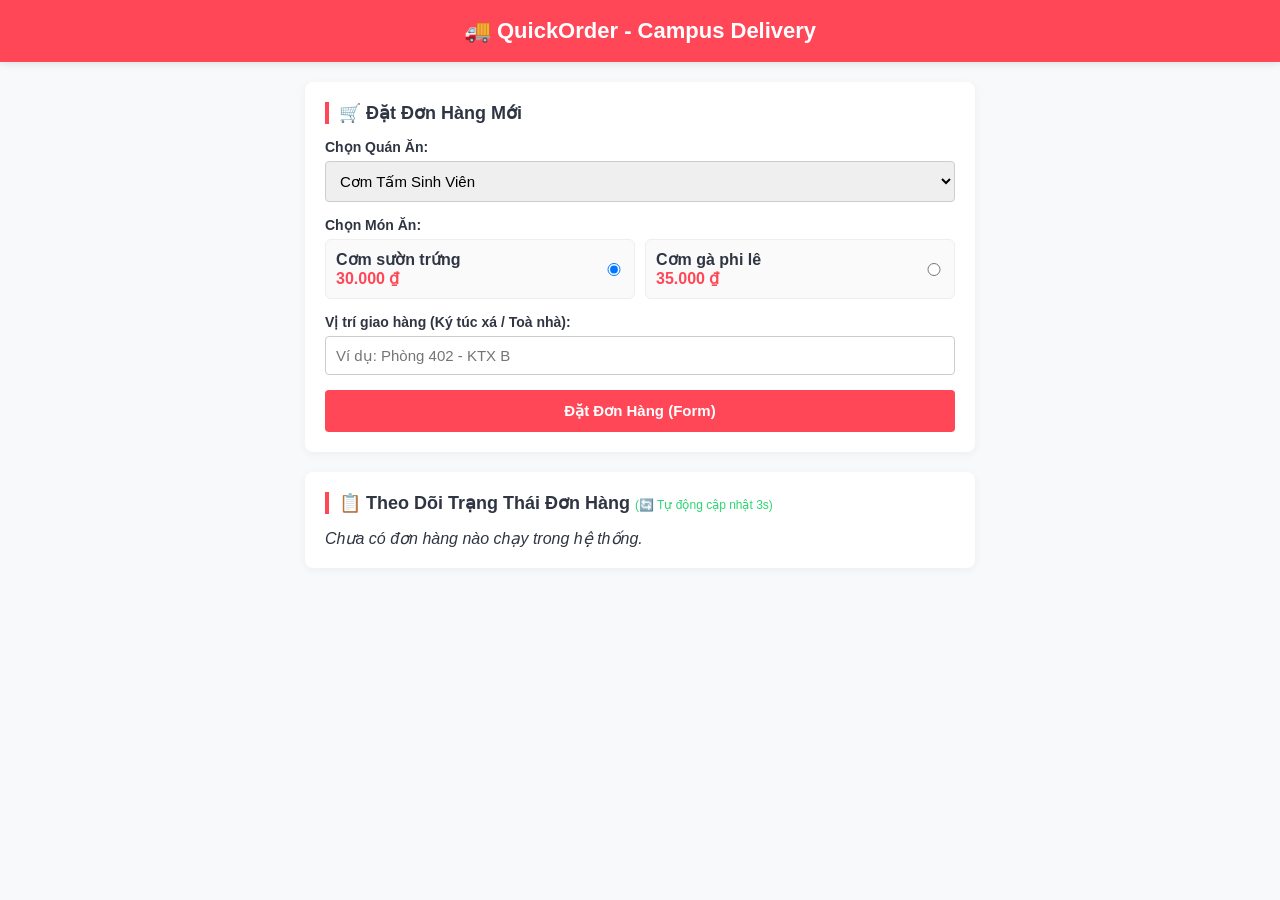
<file: index.html>
<!DOCTYPE html>
<html lang="vi">
<head>
    <meta charset="UTF-8">
    <meta name="viewport" content="width=device-width, initial-scale=1.0">
    <title>QuickOrder - Đặt Đồ Ăn Nội Khu</title>
    <link rel="stylesheet" href="css/style.css">
</head>
<body>
    <header>🚚 QuickOrder - Campus Delivery</header>

    <div class="container">
        <!-- KHÁCH HÀNG: ĐẶT MÓN -->
        <section class="card">
            <h2>🛒 Đặt Đơn Hàng Mới</h2>
            <div class="form-group">
                <label for="select-restaurant">Chọn Quán Ăn:</label>
                <select id="select-restaurant"></select>
            </div>
            
            <label>Chọn Món Ăn:</label>
            <div id="items-container" class="grid"></div>

            <div class="form-group">
                <label for="order-location">Vị trí giao hàng (Ký túc xá / Toà nhà):</label>
                <input type="text" id="order-location" placeholder="Ví dụ: Phòng 402 - KTX B">
            </div>
            <button class="btn" id="btn-submit-order">Đặt Đơn Hàng (Form)</button>
        </section>

        <!-- KHÁCH HÀNG & TÀI XẾ: THEO DÕI ĐƠN HÀNG -->
        <section class="card">
            <h2>📋 Theo Dõi Trạng Thái Đơn Hàng <span class="polling-badge">(🔄 Tự động cập nhật 3s)</span></h2>
            <div id="tracking-container"><i>Đang tải dữ liệu đơn hàng...</i></div>
        </section>
    </div>

    <!-- Nhúng mã nguồn JS theo đúng thứ tự phụ thuộc -->
    <script src="js/utils.js"></script>
    <script src="js/api.js"></script>
    <script src="js/main.js"></script>
</body>
</html>
</file>
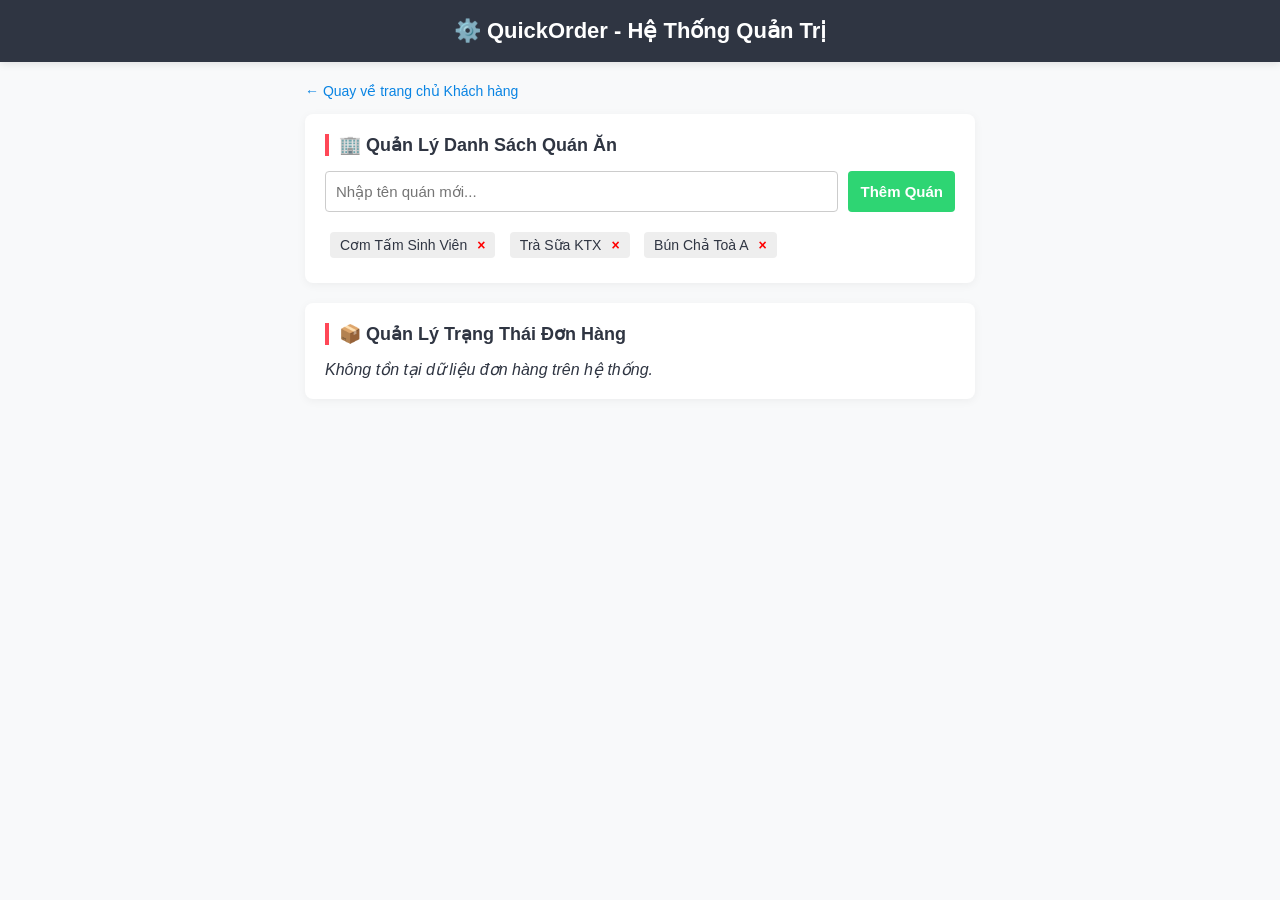
<file: admin.html>
<!DOCTYPE html>
<html lang="vi">
<head>
    <meta charset="UTF-8">
    <meta name="viewport" content="width=device-width, initial-scale=1.0">
    <title>QuickOrder - Admin Console</title>
    <link rel="stylesheet" href="css/style.css">
</head>
<body>
    <header class="admin-header">⚙️ QuickOrder - Hệ Thống Quản Trị</header>

    <div class="container">
        <a href="index.html" class="back-link">← Quay về trang chủ Khách hàng</a>

        <!-- QUẢN LÝ QUÁN ĂN (CRUD) -->
        <section class="card">
            <h2>🏢 Quản Lý Danh Sách Quán Ăn</h2>
            <div class="form-group inline-form">
                <input type="text" id="new-res-name" placeholder="Nhập tên quán mới...">
                <button class="btn btn-sec" id="btn-add-res">Thêm Quán</button>
            </div>
            <div id="admin-res-list"></div>
        </section>

        <!-- QUẢN LÝ ĐƠN HÀNG -->
        <section class="card">
            <h2>📦 Quản Lý Trạng Thái Đơn Hàng</h2>
            <div id="admin-orders-container"><i>Đang tải danh sách đơn hàng...</i></div>
        </section>
    </div>

    <script src="js/utils.js"></script>
    <script src="js/api.js"></script>
    <script src="js/admin.js"></script>
</body>
</html>
</file>
<file: css/style.css>
:root {
    --primary: #ff4757;
    --secondary: #2ed573;
    --dark: #2f3542;
    --light: #f1f2f6;
    --warning: #eccc68;
}

* { box-sizing: border-box; margin: 0; padding: 0; font-family: 'Segoe UI', Arial, sans-serif; }
body { background: #f8f9fa; color: var(--dark); padding-bottom: 50px; }

header { background: var(--primary); color: white; padding: 18px; text-align: center; font-size: 22px; font-weight: bold; box-shadow: 0 2px 8px rgba(0,0,0,0.1); }
header.admin-header { background: var(--dark); }

.container { max-width: 700px; margin: 20px auto; padding: 0 15px; }
.card { background: white; padding: 20px; border-radius: 8px; box-shadow: 0 2px 10px rgba(0,0,0,0.05); margin-bottom: 20px; }
h2 { margin-bottom: 15px; font-size: 18px; color: var(--dark); border-left: 4px solid var(--primary); padding-left: 10px; }

/* Form & Elements */
.form-group { margin-bottom: 15px; }
.inline-form { display: flex; gap: 10px; }
label { display: block; margin-bottom: 6px; font-weight: 600; font-size: 14px; }
select, input { width: 100%; padding: 10px; border: 1px solid #ccc; border-radius: 4px; font-size: 15px; }

button.btn { width: 100%; padding: 12px; background: var(--primary); color: white; border: none; border-radius: 4px; font-size: 15px; font-weight: bold; cursor: pointer; transition: background 0.2s; }
button.btn:hover { filter: brightness(0.95); }
button.btn-sec { background: var(--secondary); width: auto; white-space: nowrap; }

/* Grid Items */
.grid { display: grid; grid-template-columns: 1fr 1fr; gap: 10px; margin-bottom: 15px; }
@media (max-width: 480px) { .grid { grid-template-columns: 1fr; } }
.item-card { border: 1px solid #eee; padding: 10px; border-radius: 6px; display: flex; justify-content: space-between; align-items: center; background: #fafafa; }

/* Badge & Cards */
.polling-badge { font-size: 12px; color: var(--secondary); font-weight: normal; }
.order-card { border: 1px solid #eee; padding: 15px; border-radius: 6px; margin-bottom: 15px; position: relative; background: #fff; box-shadow: 0 1px 3px rgba(0,0,0,0.02); }
.status-badge { position: absolute; top: 15px; right: 15px; padding: 4px 10px; border-radius: 20px; font-size: 11px; font-weight: bold; text-transform: uppercase; }

/* Màu sắc trạng thái */
.status-Mới { background: #ffeaa7; color: #b53471; }
.status-Đang_giao { background: #74b9ff; color: #0984e3; }
.status-Xong { background: #55efc4; color: #00b894; }

/* Admin Row Actions */
.admin-order { border: 1px solid #ddd; padding: 15px; margin-bottom: 15px; border-radius: 6px; }
.admin-actions { display: flex; flex-wrap: wrap; gap: 8px; margin-top: 12px; }
.admin-actions button { padding: 6px 12px; border: none; border-radius: 4px; font-size: 12px; font-weight: bold; cursor: pointer; }
.btn-del { background: #ff7675; color: white; margin-left: auto; }

.back-link { display: inline-block; margin-bottom: 15px; color: #0984e3; text-decoration: none; font-size: 14px; }
.res-tag { display: inline-flex; justify-content: space-between; align-items: center; background: #eee; padding: 5px 10px; margin: 5px; border-radius: 4px; font-size: 14px; }
.res-tag span { margin-left: 10px; color: red; cursor: pointer; font-weight: bold; }
</file>
